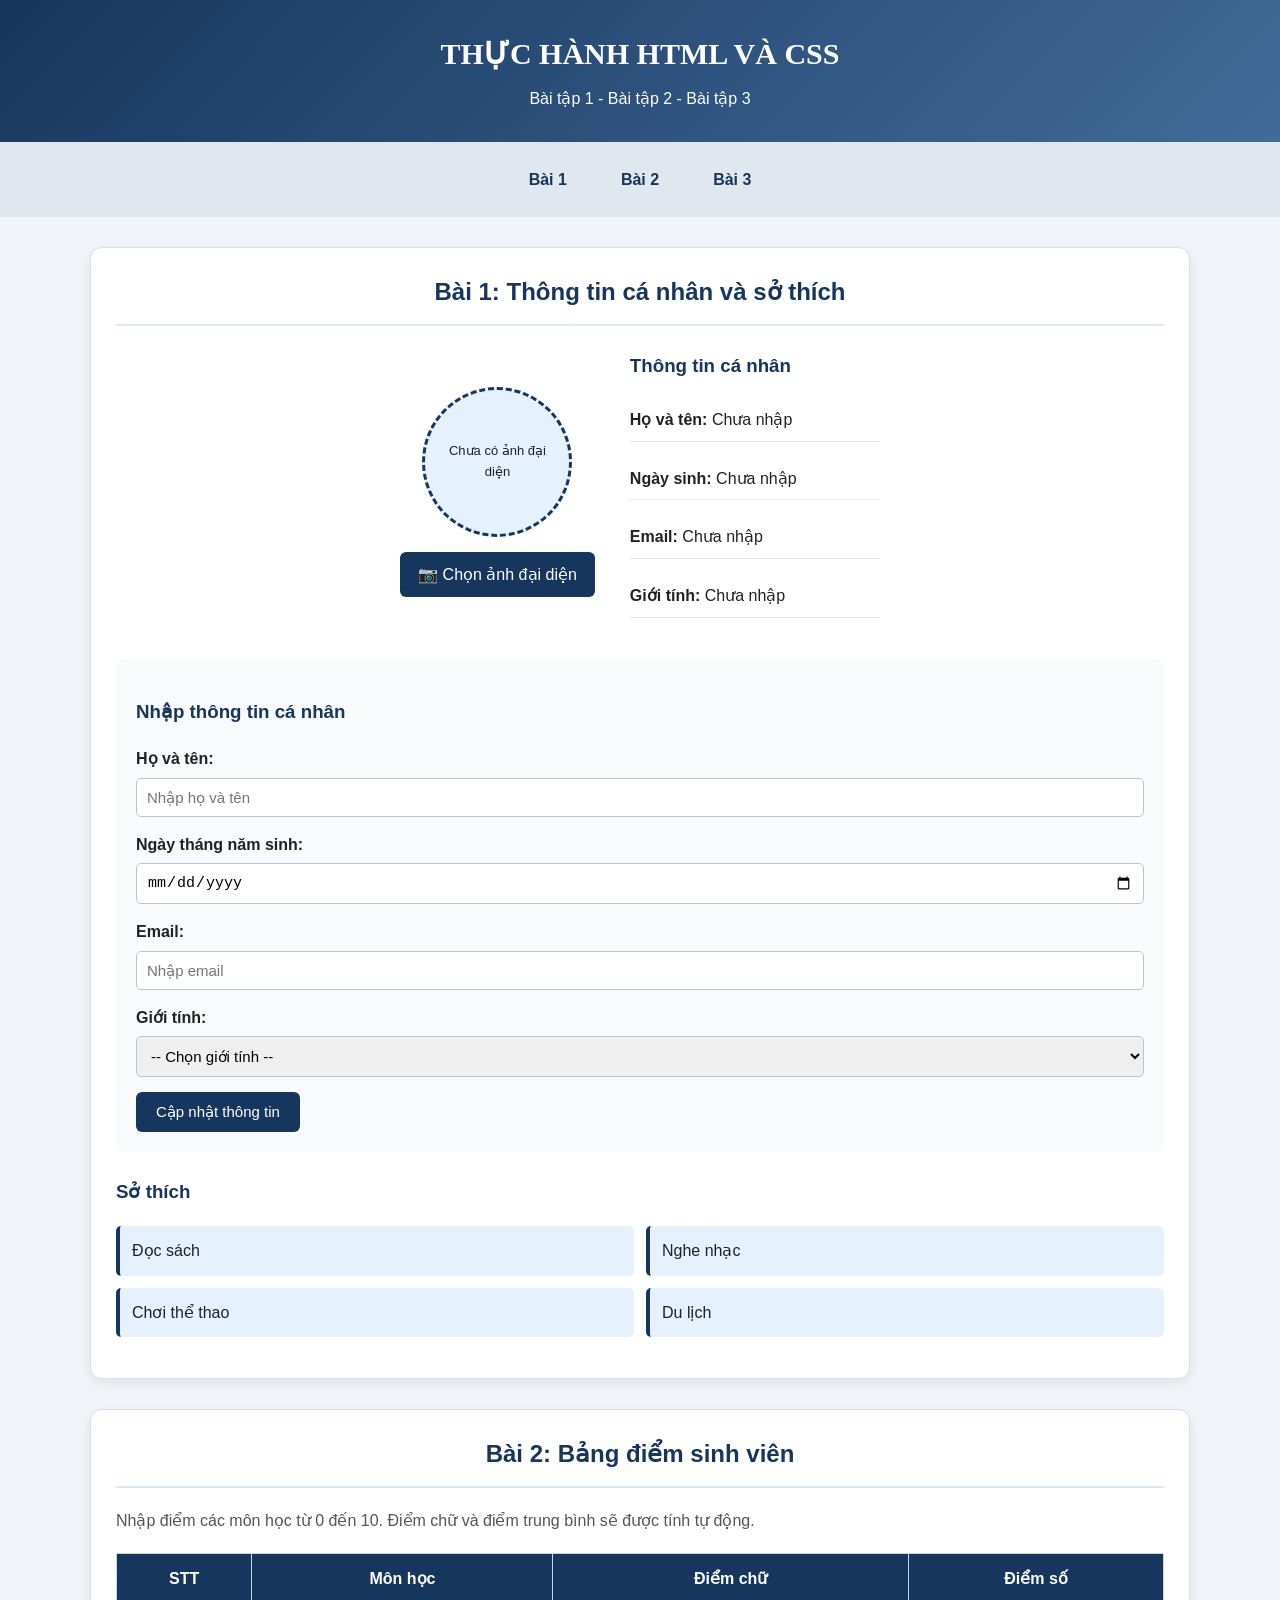
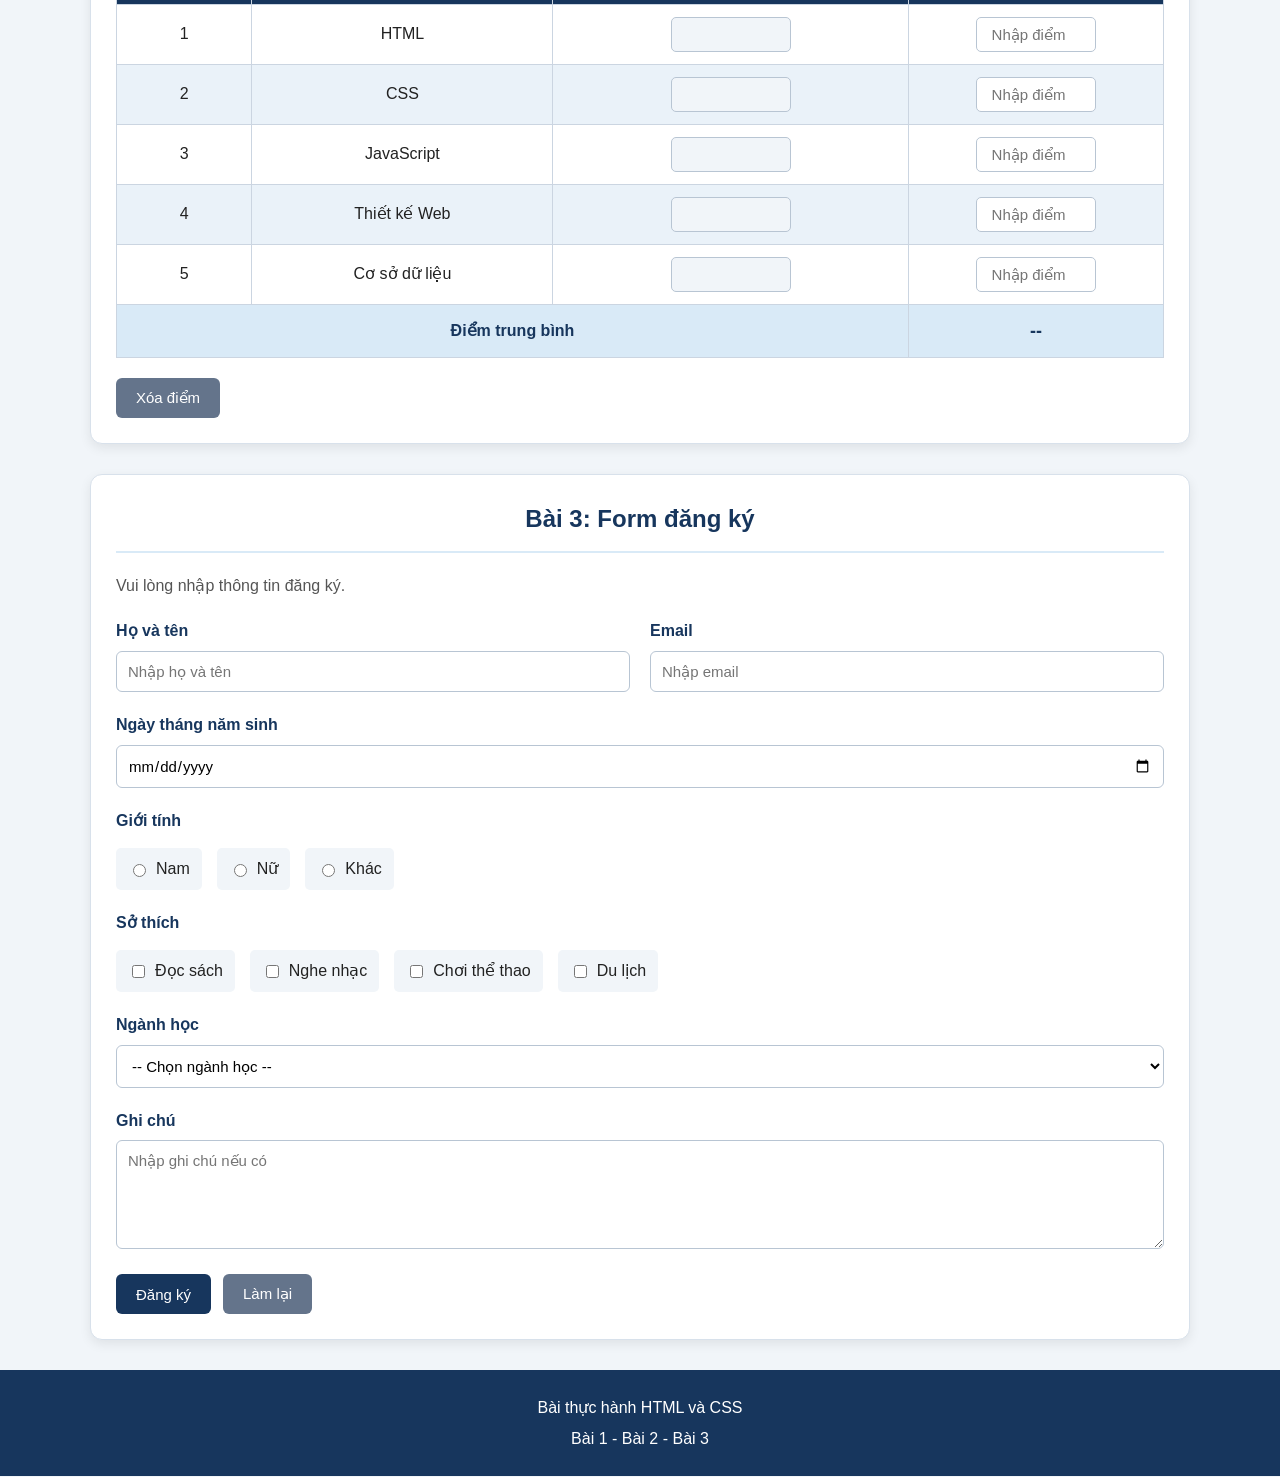
<file: index.html>
<!DOCTYPE html>
<html lang="vi">

<head>
    <meta charset="UTF-8">
    <meta name="viewport" content="width=device-width, initial-scale=1.0">

    <title>Thực hành HTML và CSS</title>

    <link rel="stylesheet" href="style.css">
</head>

<body>

    <!-- HEADER -->
    <header>

        <h1>THỰC HÀNH HTML VÀ CSS</h1>

        <p>Bài tập 1 - Bài tập 2 - Bài tập 3</p>

    </header>


    <!-- NAVIGATION -->
    <nav>

        <a href="#bai1">Bài 1</a>

        <a href="#bai2">Bài 2</a>

        <a href="#bai3">Bài 3</a>

    </nav>


    <main>


        <!-- ================================== -->
        <!-- BÀI 1 -->
        <!-- ================================== -->

        <section id="bai1" class="card">

            <h2 style="color: #17365d; text-align: center;">
                Bài 1: Thông tin cá nhân và sở thích
            </h2>


            <!-- PROFILE -->
            <div class="profile">


                <!-- AVATAR -->
                <div class="avatar-container">

                    <img
                        id="avatar"
                        alt="Ảnh đại diện"
                        hidden
                    >

                    <div id="avatar-placeholder">

                        Chưa có ảnh đại diện

                    </div>


                    <label
                        for="avatar-input"
                        class="avatar-button"
                    >

                        📷 Chọn ảnh đại diện

                    </label>


                    <input
                        type="file"
                        id="avatar-input"
                        accept="image/*"
                        hidden
                    >

                </div>


                <!-- PERSONAL INFORMATION -->
                <div class="profile-info">

                    <h3>Thông tin cá nhân</h3>


                    <p>

                        <strong>Họ và tên:</strong>

                        <span id="display-name">
                            Chưa nhập
                        </span>

                    </p>


                    <p>

                        <strong>Ngày sinh:</strong>

                        <span id="display-birthday">
                            Chưa nhập
                        </span>

                    </p>


                    <p>

                        <strong>Email:</strong>

                        <span id="display-email">
                            Chưa nhập
                        </span>

                    </p>


                    <p>

                        <strong>Giới tính:</strong>

                        <span id="display-gender">
                            Chưa nhập
                        </span>

                    </p>

                </div>

            </div>


            <!-- PERSONAL INFORMATION INPUT -->
            <div class="personal-input">

                <h3>Nhập thông tin cá nhân</h3>


                <div class="input-group">

                    <label for="name">
                        Họ và tên:
                    </label>

                    <input
                        type="text"
                        id="name"
                        placeholder="Nhập họ và tên"
                    >

                </div>


                <div class="input-group">

                    <label for="birthday">
                        Ngày tháng năm sinh:
                    </label>

                    <input
                        type="date"
                        id="birthday"
                    >

                </div>


                <div class="input-group">

                    <label for="email">
                        Email:
                    </label>

                    <input
                        type="email"
                        id="email"
                        placeholder="Nhập email"
                    >

                </div>


                <div class="input-group">

                    <label for="gender">
                        Giới tính:
                    </label>

                    <select id="gender">

                        <option value="">
                            -- Chọn giới tính --
                        </option>

                        <option value="Nam">
                            Nam
                        </option>

                        <option value="Nữ">
                            Nữ
                        </option>

                        <option value="Khác">
                            Khác
                        </option>

                    </select>

                </div>


                <button
                    type="button"
                    id="update-profile"
                >

                    Cập nhật thông tin

                </button>

            </div>


            <!-- HOBBIES -->
            <div class="hobbies">

                <h3>Sở thích</h3>


                <ul class="hobby-list">

                    <li>Đọc sách</li>

                    <li>Nghe nhạc</li>

                    <li>Chơi thể thao</li>

                    <li>Du lịch</li>

                </ul>

            </div>

        </section>



        <!-- ================================== -->
        <!-- BÀI 2 -->
        <!-- ================================== -->

        <section id="bai2" class="card">

            <h2>Bài 2: Bảng điểm sinh viên</h2>


            <p class="description">

                Nhập điểm các môn học từ 0 đến 10.
                Điểm chữ và điểm trung bình sẽ được tính tự động.

            </p>


            <div class="table-container">

                <table>

                    <thead>

                        <tr>

                            <th>STT</th>

                            <th>Môn học</th>

                            <th>Điểm chữ</th>

                            <th>Điểm số</th>

                        </tr>

                    </thead>


                    <tbody>

                        <tr>

                            <td>1</td>

                            <td>HTML</td>

                            <td>

                                <input
                                    type="text"
                                    class="grade-letter"
                                    readonly
                                >

                            </td>

                            <td>

                                <input
                                    type="number"
                                    class="grade-number"
                                    min="0"
                                    max="10"
                                    step="0.1"
                                    placeholder="Nhập điểm"
                                >

                            </td>

                        </tr>


                        <tr>

                            <td>2</td>

                            <td>CSS</td>

                            <td>

                                <input
                                    type="text"
                                    class="grade-letter"
                                    readonly
                                >

                            </td>

                            <td>

                                <input
                                    type="number"
                                    class="grade-number"
                                    min="0"
                                    max="10"
                                    step="0.1"
                                    placeholder="Nhập điểm"
                                >

                            </td>

                        </tr>


                        <tr>

                            <td>3</td>

                            <td>JavaScript</td>

                            <td>

                                <input
                                    type="text"
                                    class="grade-letter"
                                    readonly
                                >

                            </td>

                            <td>

                                <input
                                    type="number"
                                    class="grade-number"
                                    min="0"
                                    max="10"
                                    step="0.1"
                                    placeholder="Nhập điểm"
                                >

                            </td>

                        </tr>


                        <tr>

                            <td>4</td>

                            <td>Thiết kế Web</td>

                            <td>

                                <input
                                    type="text"
                                    class="grade-letter"
                                    readonly
                                >

                            </td>

                            <td>

                                <input
                                    type="number"
                                    class="grade-number"
                                    min="0"
                                    max="10"
                                    step="0.1"
                                    placeholder="Nhập điểm"
                                >

                            </td>

                        </tr>


                        <tr>

                            <td>5</td>

                            <td>Cơ sở dữ liệu</td>

                            <td>

                                <input
                                    type="text"
                                    class="grade-letter"
                                    readonly
                                >

                            </td>

                            <td>

                                <input
                                    type="number"
                                    class="grade-number"
                                    min="0"
                                    max="10"
                                    step="0.1"
                                    placeholder="Nhập điểm"
                                >

                            </td>

                        </tr>

                    </tbody>


                    <tfoot>

                        <tr>

                            <th colspan="3">
                                Điểm trung bình
                            </th>

                            <th>

                                <span id="average">
                                    --
                                </span>

                            </th>

                        </tr>

                    </tfoot>

                </table>

            </div>


            <button
                type="button"
                id="reset-scores"
            >

                Xóa điểm

            </button>

        </section>



        <!-- ================================== -->
        <!-- BÀI 3 -->
        <!-- ================================== -->

        <section id="bai3" class="card">

            <h2>Bài 3: Form đăng ký</h2>


            <p class="description">

                Vui lòng nhập thông tin đăng ký.

            </p>


            <form id="registration-form">


                <!-- NAME AND EMAIL -->
                <div class="form-row">


                    <div class="form-group">

                        <label for="register-name">
                            Họ và tên
                        </label>

                        <input
                            type="text"
                            id="register-name"
                            name="name"
                            placeholder="Nhập họ và tên"
                            required
                        >

                    </div>


                    <div class="form-group">

                        <label for="register-email">
                            Email
                        </label>

                        <input
                            type="email"
                            id="register-email"
                            name="email"
                            placeholder="Nhập email"
                            required
                        >

                    </div>

                </div>



                <!-- BIRTHDAY -->
                <div class="form-group">

                    <label for="register-birthday">

                        Ngày tháng năm sinh

                    </label>

                    <input
                        type="date"
                        id="register-birthday"
                        name="birthday"
                        required
                    >

                </div>



                <!-- GENDER -->
                <div class="form-group">

                    <label>
                        Giới tính
                    </label>


                    <div class="option-group">


                        <label>

                            <input
                                type="radio"
                                name="gender"
                                value="Nam"
                                required
                            >

                            Nam

                        </label>


                        <label>

                            <input
                                type="radio"
                                name="gender"
                                value="Nữ"
                            >

                            Nữ

                        </label>


                        <label>

                            <input
                                type="radio"
                                name="gender"
                                value="Khác"
                            >

                            Khác

                        </label>

                    </div>

                </div>



                <!-- HOBBIES -->
                <div class="form-group">

                    <label>
                        Sở thích
                    </label>


                    <div class="option-group">


                        <label>

                            <input
                                type="checkbox"
                                name="hobbies"
                                value="Đọc sách"
                            >

                            Đọc sách

                        </label>


                        <label>

                            <input
                                type="checkbox"
                                name="hobbies"
                                value="Nghe nhạc"
                            >

                            Nghe nhạc

                        </label>


                        <label>

                            <input
                                type="checkbox"
                                name="hobbies"
                                value="Chơi thể thao"
                            >

                            Chơi thể thao

                        </label>


                        <label>

                            <input
                                type="checkbox"
                                name="hobbies"
                                value="Du lịch"
                            >

                            Du lịch

                        </label>

                    </div>

                </div>



                <!-- MAJOR -->
                <div class="form-group">

                    <label for="major">
                        Ngành học
                    </label>


                    <select
                        id="major"
                        name="major"
                        required
                    >

                        <option value="">
                            -- Chọn ngành học --
                        </option>

                        <option value="Công nghệ thông tin">
                            Công nghệ thông tin
                        </option>

                        <option value="Khoa học máy tính">
                            Khoa học máy tính
                        </option>

                        <option value="Thiết kế đồ họa">
                            Thiết kế đồ họa
                        </option>

                        <option value="Marketing">
                            Marketing
                        </option>

                        <option value="Quản trị kinh doanh">
            Quản trị kinh doanh
                        </option>

                        <option value="Ngành khác">
            Ngành khác
                        </option>

                    </select>

                </div>



                <!-- NOTE -->
                <div class="form-group">

                    <label for="note">
                        Ghi chú
                    </label>


                    <textarea
                        id="note"
                        name="note"
                        rows="5"
                        placeholder="Nhập ghi chú nếu có"
                    ></textarea>

                </div>



                <!-- BUTTONS -->
                <div class="form-buttons">


                    <button
                        type="submit"
                        class="submit-button"
                    >

                        Đăng ký

                    </button>


                    <button
                        type="reset"
                        class="reset-button"
                    >

                        Làm lại

                    </button>

                </div>

            </form>

        </section>

    </main>



    <!-- FOOTER -->
    <footer>

        <p>
            Bài thực hành HTML và CSS
        </p>

        <p>
            Bài 1 - Bài 2 - Bài 3
        </p>

    </footer>



    <!-- ================================== -->
    <!-- JAVASCRIPT -->
    <!-- ================================== -->

    <script>


        // ==================================
        // AVATAR
        // ==================================

        const avatarInput =
            document.getElementById("avatar-input");

        const avatar =
            document.getElementById("avatar");

        const avatarPlaceholder =
            document.getElementById("avatar-placeholder");


        let currentAvatarURL = null;


        avatarInput.addEventListener("change", function () {

            const file = this.files[0];


            if (!file) {

                return;

            }


            if (!file.type.startsWith("image/")) {

                alert("Vui lòng chọn một tệp hình ảnh.");

                this.value = "";

                return;

            }


            if (currentAvatarURL !== null) {

                URL.revokeObjectURL(currentAvatarURL);

            }


            currentAvatarURL = URL.createObjectURL(file);


            avatar.src = currentAvatarURL;

            avatar.hidden = false;

            avatarPlaceholder.hidden = true;

        });



        // ==================================
        // PERSONAL INFORMATION
        // ==================================

        const nameInput =
            document.getElementById("name");

        const birthdayInput =
            document.getElementById("birthday");

        const emailInput =
            document.getElementById("email");

        const genderInput =
            document.getElementById("gender");


        document
            .getElementById("update-profile")
            .addEventListener("click", function () {


                const name = nameInput.value.trim();

                const birthday = birthdayInput.value;

                const email = emailInput.value.trim();

                const gender = genderInput.value;



                document
                    .getElementById("display-name")
                    .textContent = name || "Chưa nhập";



                if (birthday) {

                    const date =
                        new Date(birthday + "T00:00:00");


                    const day =
                        String(date.getDate()).padStart(2, "0");


                    const month =
                        String(date.getMonth() + 1).padStart(2, "0");


                    const year =
                        date.getFullYear();



                    document
                        .getElementById("display-birthday")
                        .textContent =
                        day + "/" + month + "/" + year;

                } else {

                    document
                        .getElementById("display-birthday")
                        .textContent = "Chưa nhập";

                }



                document
                    .getElementById("display-email")
                    .textContent = email || "Chưa nhập";



                document
                    .getElementById("display-gender")
                    .textContent = gender || "Chưa nhập";

            });



        // ==================================
        // SCORE TABLE
        // ==================================

        const scoreInputs =
            document.querySelectorAll(".grade-number");

        const letterInputs =
            document.querySelectorAll(".grade-letter");

        const averageDisplay =
            document.getElementById("average");



        // CONVERT SCORE TO LETTER

        function convertToLetter(score) {

            if (score >= 9) {

                return "A";

            }

            if (score >= 8) {

                return "B";

            }

            if (score >= 7) {

                return "C";

            }

            if (score >= 6) {

                return "D";

            }

            if (score >= 5) {

                return "E";

            }

            return "F";

        }



        // CALCULATE AVERAGE

        function calculateAverage() {

            let total = 0;

            let count = 0;



            scoreInputs.forEach(function (input, index) {


                const value = input.value.trim();

                const score = Number(value);



                if (

                    value !== "" &&

                    Number.isFinite(score) &&

                    score >= 0 &&

                    score <= 10

                ) {


                    total += score;

                    count++;


                    letterInputs[index].value =
                        convertToLetter(score);


                } else {


                    letterInputs[index].value = "";

                }

            });



            if (count === 0) {

                averageDisplay.textContent = "--";

            } else {

                averageDisplay.textContent =
                    (total / count).toFixed(2);

            }

        }



        // UPDATE SCORES

        scoreInputs.forEach(function (input) {


            input.addEventListener("input", function () {


                const value = this.value.trim();

                const score = Number(value);



                if (

                    value !== "" &&

                    (

                        score < 0 ||

                        score > 10

                    )

                ) {


                    this.setCustomValidity(
                        "Điểm phải nằm trong khoảng từ 0 đến 10."
                    );


                } else {


                    this.setCustomValidity("");

                }



                calculateAverage();

            });

        });



        // RESET SCORES

        document
            .getElementById("reset-scores")
            .addEventListener("click", function () {


                scoreInputs.forEach(function (input) {

                    input.value = "";

                });



                letterInputs.forEach(function (input) {

                    input.value = "";

                });



                averageDisplay.textContent = "--";

            });



        // ==================================
        // REGISTRATION FORM
        // ==================================

        const registrationForm =
            document.getElementById("registration-form");



        registrationForm.addEventListener("submit", function (event) {


            event.preventDefault();



            const name =
                document
                    .getElementById("register-name")
                    .value.trim();



            const email =
                document
                    .getElementById("register-email")
                    .value.trim();



            const birthday =
                document
                    .getElementById("register-birthday")
                    .value;



            const gender =
                document.querySelector(
                    'input[name="gender"]:checked'
                );



            const hobbies =
                document.querySelectorAll(
                    'input[name="hobbies"]:checked'
                );



            const major =
                document
                    .getElementById("major")
                    .value;



            if (

                !name ||

                !email ||

                !birthday ||

                !gender ||

                !major

            ) {


                alert(
                    "Vui lòng nhập đầy đủ thông tin bắt buộc."
                );

                return;

            }



            const selectedHobbies = [];



            hobbies.forEach(function (hobby) {

                selectedHobbies.push(hobby.value);

            });



            let message =
                "ĐĂNG KÝ THÀNH CÔNG!\n\n";



            message +=
                "Họ và tên: " + name + "\n";



            message +=
                "Email: " + email + "\n";



            message +=
                "Ngày sinh: " + birthday + "\n";



            message +=
                "Giới tính: " + gender.value + "\n";



            message +=
                "Sở thích: ";



            if (selectedHobbies.length > 0) {


                message +=
                    selectedHobbies.join(", ");


            } else {


                message += "Chưa chọn";

            }



            message +=
                "\nNgành học: " + major;



            const note =
                document
                    .getElementById("note")
                    .value.trim();



            if (note) {


                message +=
                    "\nGhi chú: " + note;

            }



            alert(message);

        });



        // ==================================
        // RESET FORM
        // ==================================

        registrationForm.addEventListener("reset", function () {


            setTimeout(function () {


                registrationForm
                    .querySelectorAll(
                        'input[type="radio"], input[type="checkbox"]'
                    )
                    .forEach(function (input) {


                        input.checked = false;

                    });


            }, 0);

        });


    </script>

</body>

</html>
</file>
<file: style.css>
/* ================= GENERAL ================= */

* {
    box-sizing: border-box;
}

html {
    scroll-behavior: smooth;
}

body {
    margin: 0;

    font-family: Arial, Helvetica, sans-serif;

    font-size: 16px;

    line-height: 1.6;

    background-color: #f1f5f9;

    color: #222;
}


/* ================= HEADER ================= */

header {
    background: linear-gradient(
        135deg,
        #17365d,
        #426b99
    );

    color: white;

    text-align: center;

    padding: 30px 15px;
}

header h1 {
    margin: 0;

    font-family: Georgia, "Times New Roman", serif;

    font-size: 30px;
}

header p {
    margin: 8px 0 0;
}


/* ================= NAVIGATION ================= */

nav {
    display: flex;

    justify-content: center;

    flex-wrap: wrap;

    gap: 10px;

    background-color: #e0e7ef;

    padding: 15px;
}

nav a {
    display: inline-block;

    color: #17365d;

    text-decoration: none;

    font-weight: bold;

    padding: 10px 22px;

    border-radius: 6px;

    transition:
        background-color 0.3s,
        color 0.3s;
}

nav a:hover {
    background-color: #17365d;

    color: white;
}


/* ================= MAIN ================= */

main {
    width: 90%;

    max-width: 1100px;

    margin: 30px auto;
}


/* ================= CARD ================= */

.card {
    background-color: white;

    margin-bottom: 30px;

    padding: 25px;

    border: 1px solid #d8e1eb;

    border-radius: 12px;

    box-shadow:
        0 4px 12px rgba(0, 0, 0, 0.08);
}

.card h2 {
    color: #17365d;

    text-align: center;

    margin-top: 0;

    padding-bottom: 12px;

    border-bottom: 2px solid #d9eaf7;
}

.card h3 {
    color: #17365d;
}

.description {
    color: #555;
}


/* ================= PROFILE ================= */

.profile {
    display: flex;

    align-items: center;

    justify-content: center;

    flex-wrap: wrap;

    gap: 35px;

    margin: 25px 0;
}


/* ================= AVATAR ================= */

.avatar-container {
    text-align: center;

    margin: 20px 0;
}

#avatar {
    display: block;

    width: 150px;

    height: 150px;

    object-fit: cover;

    border-radius: 50%;

    border: 4px solid #17365d;

    margin: 0 auto 15px;
}

#avatar[hidden] {
    display: none;
}

#avatar-placeholder {
    width: 150px;

    height: 150px;

    margin: 0 auto 15px;

    border: 3px dashed #17365d;

    border-radius: 50%;

    background-color: #e5f1fc;

    display: flex;

    align-items: center;

    justify-content: center;

    text-align: center;

    font-size: 13px;

    padding: 10px;
}

#avatar-placeholder[hidden] {
    display: none;
}

.avatar-button {
    display: inline-block;

    padding: 10px 18px;

    color: white;

    background-color: #17365d;

    border-radius: 6px;

    cursor: pointer;

    transition:
        background-color 0.3s,
        transform 0.3s;
}

.avatar-button:hover {
    background-color: #426b99;

    transform: translateY(-2px);
}


/* ================= PROFILE INFORMATION ================= */

.profile-info {
    min-width: 250px;
}

.profile-info h3 {
    margin-top: 0;
}

.profile-info p {
    padding: 8px 0;

    border-bottom: 1px solid #e5e7eb;
}


/* ================= PERSONAL INPUT ================= */

.personal-input {
    background-color: #f8fafc;

    padding: 20px;

    border-radius: 8px;

    margin-top: 20px;
}

.input-group {
    display: flex;

    flex-direction: column;

    margin-bottom: 15px;
}

.input-group label {
    font-weight: bold;

    margin-bottom: 6px;
}

.input-group input,
.input-group select {
    width: 100%;

    padding: 10px;

    border: 1px solid #b8c5d3;

    border-radius: 5px;

    font-size: 15px;
}

.input-group input:focus,
.input-group select:focus {
    outline: none;

    border-color: #17365d;

    box-shadow:
        0 0 5px rgba(23, 54, 93, 0.3);
}


/* ================= HOBBIES ================= */

.hobbies {
    margin-top: 25px;
}

.hobby-list {
    display: grid;

    grid-template-columns: repeat(2, minmax(0, 1fr));

    gap: 12px;

    padding: 0;

    list-style: none;
}

.hobby-list li {
    background-color: #e5f1fc;

    padding: 12px;

    border-left: 4px solid #17365d;

    border-radius: 5px;

    transition:
        background-color 0.3s,
        transform 0.3s;
}

.hobby-list li:hover {
    background-color: #c9e1f7;

    transform: translateX(4px);
}


/* ================= BUTTONS ================= */

button {
    font-family: Arial, Helvetica, sans-serif;

    font-size: 15px;

    border: none;

    border-radius: 6px;

    padding: 11px 20px;

    cursor: pointer;

    transition:
        background-color 0.3s,
        transform 0.3s;
}

button:hover {
    transform: translateY(-2px);
}

#update-profile {
    background-color: #17365d;

    color: white;
}

#update-profile:hover {
    background-color: #426b99;
}


/* ================= TABLE ================= */

.table-container {
    width: 100%;

    overflow-x: auto;

    margin: 20px 0;
}

table {
    width: 100%;

    min-width: 500px;

    border-collapse: collapse;

    text-align: center;
}

thead {
    background-color: #17365d;

    color: white;
}

th,
td {
    border: 1px solid #cbd5e1;

    padding: 12px;
}

tbody tr:nth-child(even) {
    background-color: #eaf2f9;
}

tbody tr:nth-child(odd) {
    background-color: white;
}

tbody tr:hover {
    background-color: #d5e7f7;
}

.grade-number,
.grade-letter {
    width: 100%;

    max-width: 120px;

    padding: 8px;

    border: 1px solid #b8c5d3;

    border-radius: 5px;

    text-align: center;

    font-size: 15px;
}

.grade-letter {
    background-color: #f1f5f9;
}

.grade-number:focus {
    outline: none;

    border-color: #17365d;

    box-shadow:
        0 0 4px rgba(23, 54, 93, 0.3);
}

tfoot {
    background-color: #d9eaf7;

    color: #17365d;

    font-weight: bold;
}

#average {
    font-weight: bold;

    font-size: 18px;
}

#reset-scores {
    background-color: #64748b;

    color: white;
}

#reset-scores:hover {
    background-color: #475569;
}


/* ================= REGISTRATION FORM ================= */

#registration-form {
    margin-top: 20px;
}

.form-row {
    display: flex;

    gap: 20px;
}

.form-group {
    display: flex;

    flex-direction: column;

    margin-bottom: 20px;

    flex: 1;
}

.form-group > label {
    font-weight: bold;

    margin-bottom: 7px;

    color: #17365d;
}

.form-group input[type="text"],
.form-group input[type="email"],
.form-group input[type="date"],
.form-group select,
.form-group textarea {
    width: 100%;

    padding: 11px;

    border: 1px solid #b8c5d3;

    border-radius: 6px;

    font-family: Arial, Helvetica, sans-serif;

    font-size: 15px;

    background-color: white;
}

.form-group input:focus,
.form-group select:focus,
.form-group textarea:focus {
    outline: none;

    border-color: #17365d;

    box-shadow:
        0 0 5px rgba(23, 54, 93, 0.3);
}

.form-group textarea {
    resize: vertical;
}


/* ================= OPTIONS ================= */

.option-group {
    display: flex;

    flex-wrap: wrap;

    gap: 15px;

    margin-top: 8px;
}

.option-group label {
    display: inline-flex;

    align-items: center;

    gap: 7px;

    cursor: pointer;

    padding: 8px 12px;

    background-color: #f1f5f9;

    border-radius: 5px;

    transition: background-color 0.3s;
}

.option-group label:hover {
    background-color: #d9eaf7;
}

.option-group input {
    cursor: pointer;

    accent-color: #17365d;
}


/* ================= FORM BUTTONS ================= */

.form-buttons {
    display: flex;

    flex-wrap: wrap;

    gap: 12px;

    margin-top: 25px;
}

.submit-button {
    background-color: #17365d;

    color: white;
}

.submit-button:hover {
    background-color: #426b99;
}

.reset-button {
    background-color: #64748b;

    color: white;
}

.reset-button:hover {
    background-color: #475569;
}


/* ================= FOOTER ================= */

footer {
    background-color: #17365d;

    color: white;

    text-align: center;

    padding: 20px;

    margin-top: 30px;
}

footer p {
    margin: 5px;
}


/* ================= RESPONSIVE ================= */

@media (max-width: 700px) {

    header h1 {
        font-size: 23px;
    }

    main {
        width: 95%;
    }

    .card {
        padding: 15px;
    }

    .form-row {
        flex-direction: column;

        gap: 0;
    }

    .profile {
        flex-direction: column;

        gap: 15px;
    }

    .profile-info {
        width: 100%;
    }

    .hobby-list {
        grid-template-columns: 1fr;
    }

    nav {
        gap: 5px;
    }

    nav a {
        padding: 8px 12px;
    }

    .option-group {
        flex-direction: column;

        gap: 8px;
    }

    .form-buttons {
        flex-direction: column;
    }

    .form-buttons button {
        width: 100%;
    }

}
</file>
